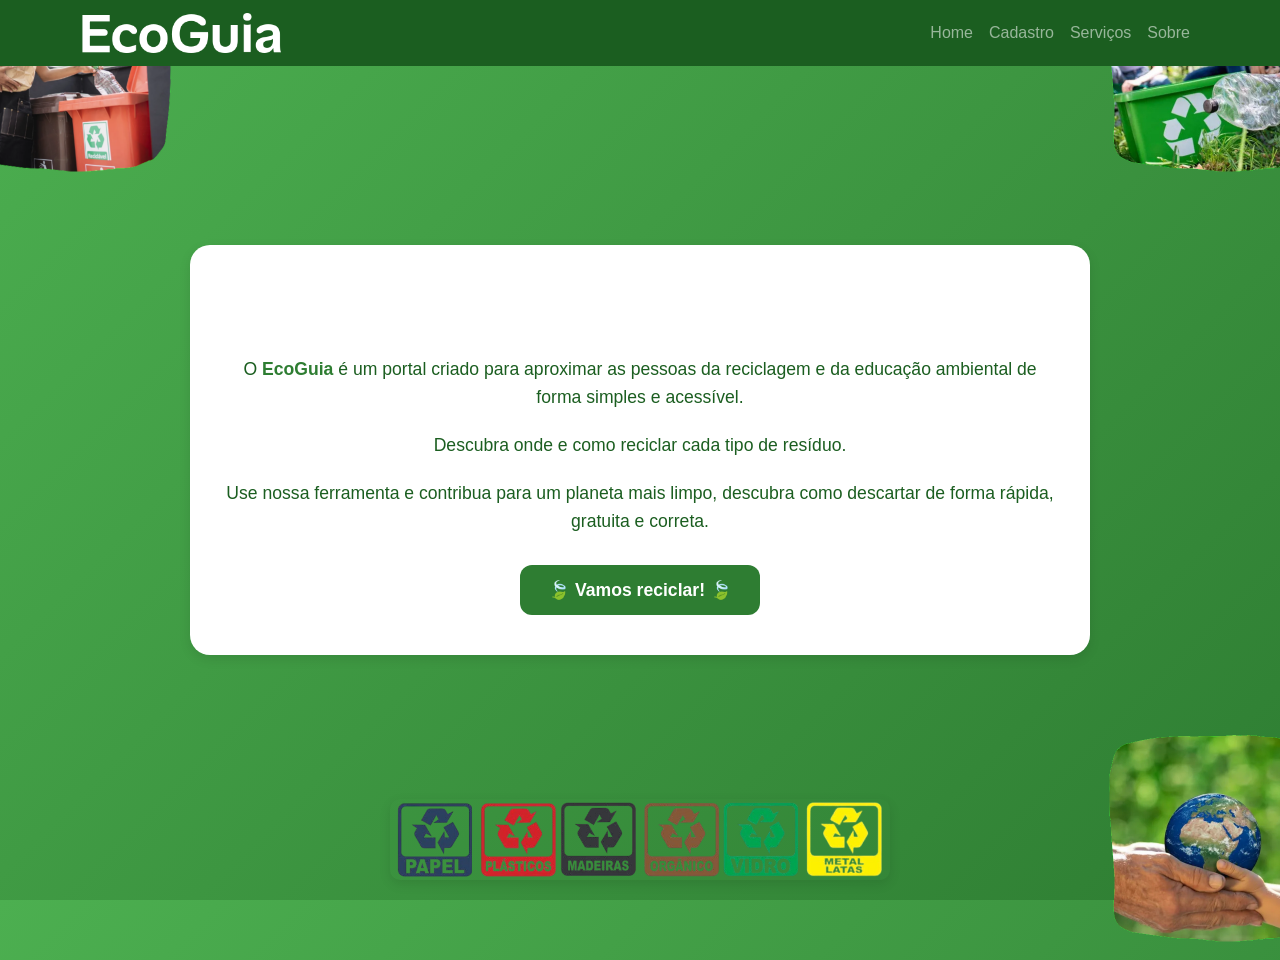
<file: index.html>
<!DOCTYPE html>
<html lang="pt-br">
<head>
    <meta charset="UTF-8">
    <meta name="viewport" content="width=device-width, initial-scale=1.0">
    <title>EcoGuia — Conectando você à reciclagem</title>
    <!-- Bootstrap CSS -->
    <link href="https://cdn.jsdelivr.net/npm/bootstrap@5.3.3/dist/css/bootstrap.min.css" rel="stylesheet">
    <link rel="stylesheet" href="css/style.css">
</head>
<body>
  
    <nav class="navbar navbar-expand-lg navbar-dark navbar-custom fixed-top">
        <div class="container">
            <a class="navbar-brand" href="index.html">
                <img src="images/Logo.png" alt="EcoGuia" height="40">
                
            </a>
            <button class="navbar-toggler" type="button" data-bs-toggle="collapse" data-bs-target="#navbarNav">
                <span class="navbar-toggler-icon"></span>
            </button>
            <div class="collapse navbar-collapse" id="navbarNav">
                 <ul class="navbar-nav ms-auto">
                    <li class="nav-item">
                        <a class="nav-link" href="index.html">Home</a>
                    </li>
                    <li class="nav-item">
                        <a class="nav-link" href="cadastro.html">Cadastro</a>
                    </li>
                    <li class="nav-item">
                        <a class="nav-link" href="servicos.html">Serviços</a> 
                    </li>
                    <li class="nav-item">
                        <a class="nav-link" href="sobre.html">Sobre</a>
                    </li>
                </ul>
            </div>
        </div>
    </nav>

    <img src="images/Rec1.png" class="decorative-image rec1" alt="Reciclagem decorativa">
    <img src="images/Rec2.png" class="decorative-image rec2" alt="Reciclagem decorativa">
    <img src="images/Rec3.png" class="decorative-image rec3" alt="Reciclagem decorativa">
    
    <div class="container-main">
        <img src="images/Logo.png" class="logolocal" alt="EcoGuia Logo">
        
        <p id="text1" class="animated-text">
            O <strong>EcoGuia</strong> é um portal criado para aproximar as pessoas da reciclagem e da educação
            ambiental de forma simples e acessível.
        </p>
        
        <p id="text2" class="animated-text">
            Descubra onde e como reciclar cada tipo de resíduo.
        </p>
        
        <p id="text3" class="animated-text">
            Use nossa ferramenta e contribua para um planeta mais limpo, descubra como descartar de forma rápida,
            gratuita e correta.
        </p>
        
        <button class="botao-principal" onclick="window.location.href='cadastro.html'">
            🍃 Vamos reciclar! 🍃
        </button>
    </div>

    <div class="lixos-container">
        <img src="images/Lixos.png" class="lixos" alt="Tipos de lixo">
    </div>

    <!-- Bootstrap JS -->
    <script src="https://cdn.jsdelivr.net/npm/bootstrap@5.3.3/dist/js/bootstrap.bundle.min.js"></script>
    <script src="js/main.js"></script>
</body>
</html>
</file>
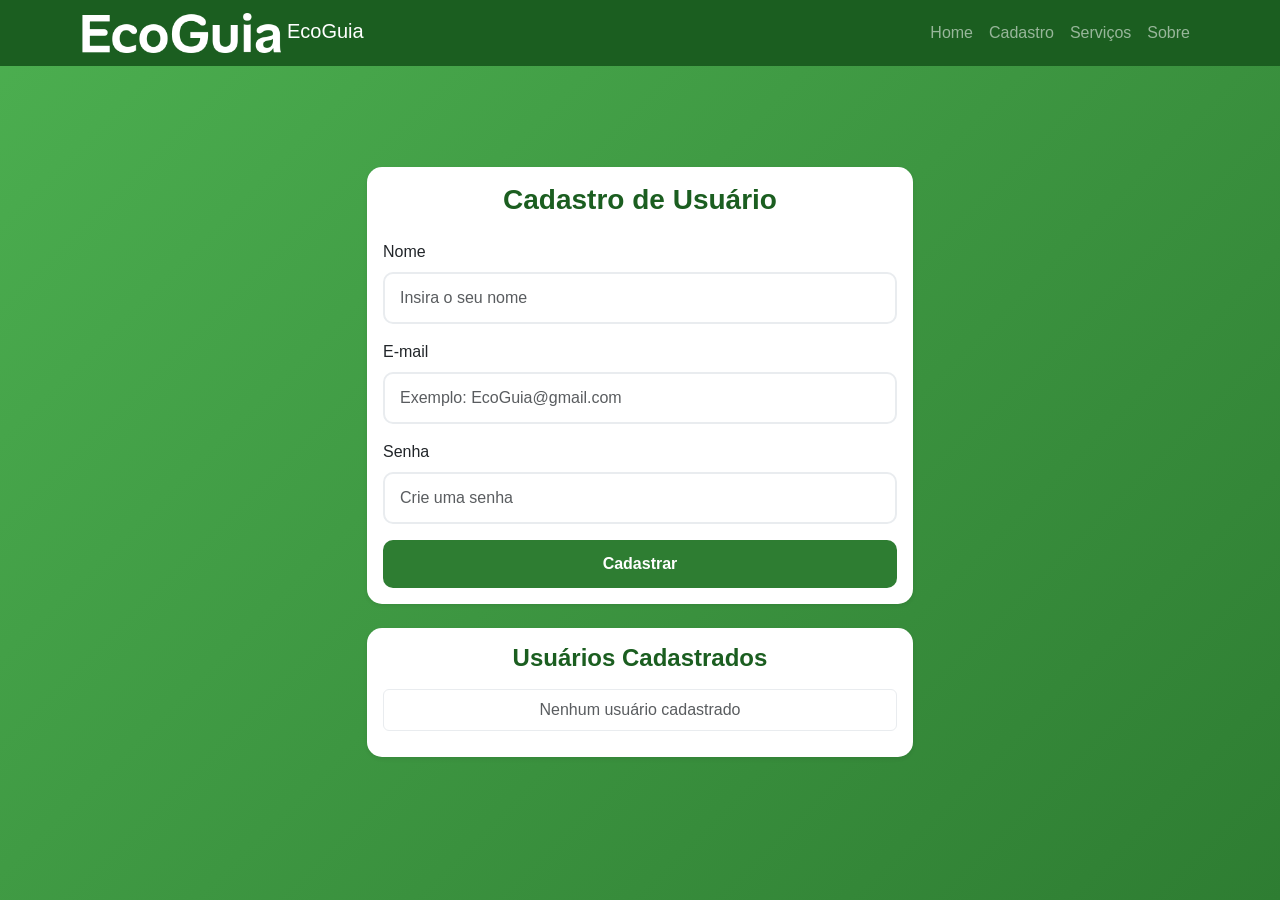
<file: cadastro.html>
<!DOCTYPE html>
<html lang="pt-BR">
<head>
  <meta charset="UTF-8">
  <meta name="viewport" content="width=device-width, initial-scale=1.0">
  <title>Cadastro - EcoGuia</title>
  <link href="https://cdn.jsdelivr.net/npm/bootstrap@5.3.3/dist/css/bootstrap.min.css" rel="stylesheet">
  <link rel="stylesheet" href="css/style.css">
  <link rel="stylesheet" href="css/cadastro.css">
</head>
<body class="cadastro-container">

  <nav class="navbar navbar-expand-lg navbar-dark navbar-custom fixed-top">
    <div class="container">
        <a class="navbar-brand" href="index.html">
            <img src="images/Logo.png" alt="EcoGuia" height="40">
            EcoGuia
        </a>
        <button class="navbar-toggler" type="button" data-bs-toggle="collapse" data-bs-target="#navbarNav">
            <span class="navbar-toggler-icon"></span>
        </button>
        <div class="collapse navbar-collapse" id="navbarNav">
             <ul class="navbar-nav ms-auto">
                    <li class="nav-item">
                        <a class="nav-link" href="index.html">Home</a>
                    </li>
                    <li class="nav-item">
                        <a class="nav-link" href="cadastro.html">Cadastro</a>
                    </li>
                    <li class="nav-item">
                        <a class="nav-link" href="servicos.html">Serviços</a> 
                    </li>
                    <li class="nav-item">
                        <a class="nav-link" href="sobre.html">Sobre</a>
                    </li>
                </ul>
        </div>
    </div>
  </nav>

  <div class="container py-5 mt-4">
    <div class="row justify-content-center">
      <div class="col-md-8 col-lg-6">
        <div class="card shadow-sm">
          <div class="card-body">
            <h3 class="card-title text-center mb-4">Cadastro de Usuário</h3>
            <form id="formCadastro">
              <div class="mb-3">
                <label for="nome" class="form-label">Nome</label>
                <input type="text" class="form-control" id="nome" required placeholder="Insira o seu nome">
              </div>
              <div class="mb-3">
                <label for="email" class="form-label">E-mail</label>
                <input type="email" class="form-control" id="email" required placeholder="Exemplo: EcoGuia@gmail.com">
              </div>
              <div class="mb-3">
                <label for="senha" class="form-label">Senha</label>
                <input type="password" class="form-control" id="senha" required placeholder="Crie uma senha">
              </div>
              <button type="submit" class="btn btn-primary w-100">Cadastrar</button>
            </form>
          </div>
        </div>

        <div class="card mt-4 shadow-sm">
          <div class="card-body">
            <h4 class="card-title text-center mb-3">Usuários Cadastrados</h4>
            <ul id="listaUsuarios" class="list-group"></ul>
          </div>
        </div>
      </div>
    </div>
  </div>

  <script src="https://cdn.jsdelivr.net/npm/bootstrap@5.3.3/dist/js/bootstrap.bundle.min.js"></script>
  <script src="js/cadastro.js"></script>
</body>
</html>
</file>
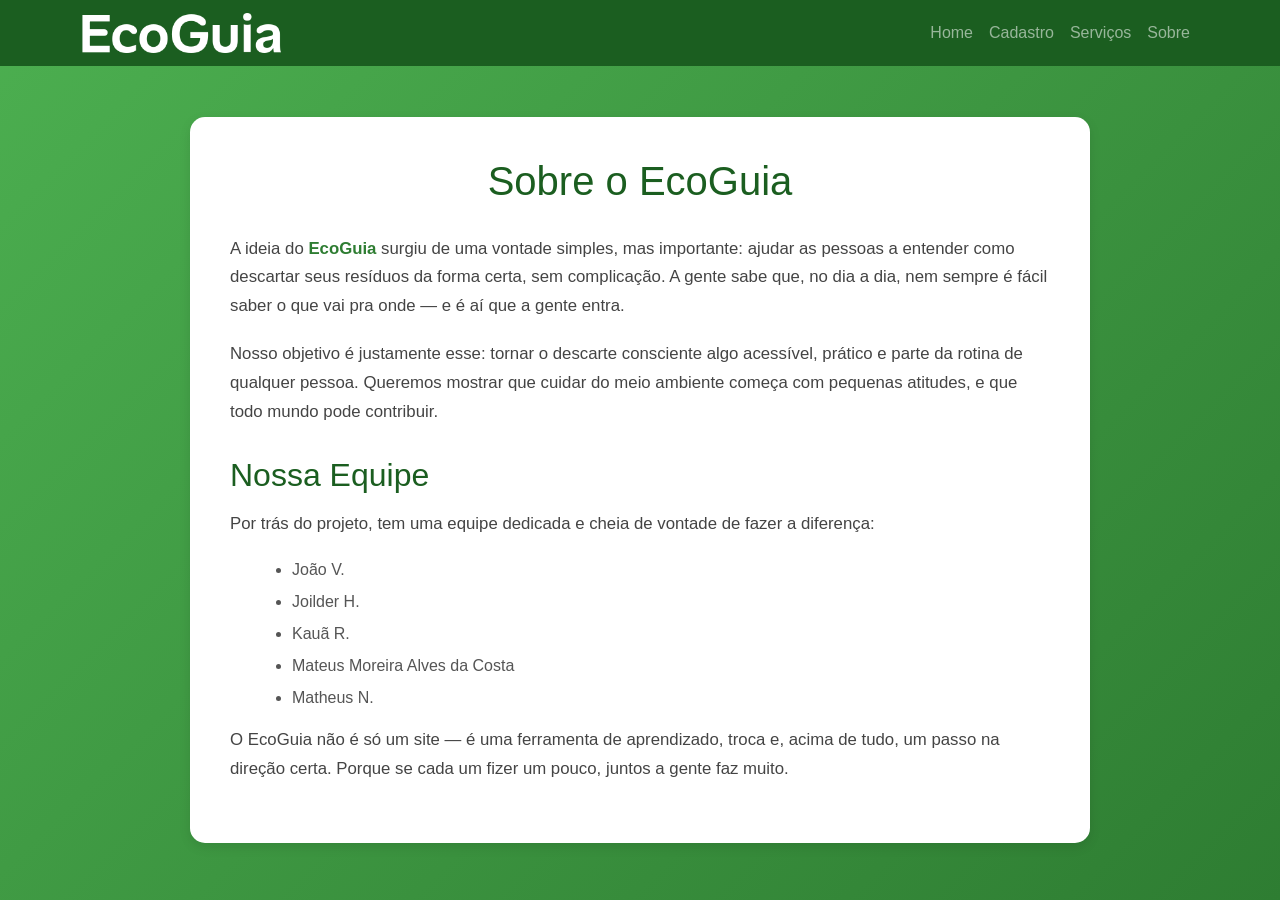
<file: sobre.html>
<!DOCTYPE html>
<html lang="pt-BR">
<head>
  <meta charset="UTF-8" />
  <meta name="viewport" content="width=device-width, initial-scale=1.0" />
  <title>Sobre - EcoGuia</title>
  <link href="https://cdn.jsdelivr.net/npm/bootstrap@5.3.3/dist/css/bootstrap.min.css" rel="stylesheet">
  <link rel="stylesheet" href="css/style.css">
  <link rel="stylesheet" href="css/sobre.css">
</head>
<body>

  <nav class="navbar navbar-expand-lg navbar-dark navbar-custom fixed-top">
    <div class="container">
        <a class="navbar-brand" href="index.html">
            <img src="images/Logo.png" alt="EcoGuia" height="40">
        </a>
        <button class="navbar-toggler" type="button" data-bs-toggle="collapse" data-bs-target="#navbarNav">
            <span class="navbar-toggler-icon"></span>
        </button>
        <div class="collapse navbar-collapse" id="navbarNav">
             <ul class="navbar-nav ms-auto">
                    <li class="nav-item">
                        <a class="nav-link" href="index.html">Home</a>
                    </li>
                    <li class="nav-item">
                        <a class="nav-link" href="cadastro.html">Cadastro</a>
                    </li>
                    <li class="nav-item">
                        <a class="nav-link" href="servicos.html">Serviços</a> 
                    </li>
                    <li class="nav-item">
                        <a class="nav-link" href="sobre.html">Sobre</a>
                    </li>
                </ul>
        </div>
    </div>
  </nav>

  <div class="sobre-container">
    <h1>Sobre o EcoGuia</h1>
    <p>
      A ideia do <strong>EcoGuia</strong> surgiu de uma vontade simples, mas importante: ajudar as pessoas a entender como descartar seus resíduos da forma certa, sem complicação. A gente sabe que, no dia a dia, nem sempre é fácil saber o que vai pra onde — e é aí que a gente entra.
    </p>
    <p>
      Nosso objetivo é justamente esse: tornar o descarte consciente algo acessível, prático e parte da rotina de qualquer pessoa. Queremos mostrar que cuidar do meio ambiente começa com pequenas atitudes, e que todo mundo pode contribuir.
    </p>
    
    <div class="sobre-team">
      <h2>Nossa Equipe</h2>
      <p>Por trás do projeto, tem uma equipe dedicada e cheia de vontade de fazer a diferença:</p>
      <ul>
        <li>João V.</li>
        <li>Joilder H.</li>
        <li>Kauã R.</li>
        <li>Mateus Moreira Alves da Costa</li>
        <li>Matheus N.</li>
      </ul>
    </div>
    
    <p>
      O EcoGuia não é só um site — é uma ferramenta de aprendizado, troca e, acima de tudo, um passo na direção certa. Porque se cada um fizer um pouco, juntos a gente faz muito.
    </p>
  </div>

  <script src="https://cdn.jsdelivr.net/npm/bootstrap@5.3.3/dist/js/bootstrap.bundle.min.js"></script>
</body>
</html>
</file>
<file: css/style.css>
:root {
  --primary-color: #2e7d32;
  --primary-light: #4caf50;
  --primary-dark: #1b5e20;
  --secondary-color: #ffeb3b;
  --background-light: #f8f9fa;
  --text-dark: #333;
  --text-light: #fff;
  --card-shadow: 0 4px 12px rgba(0, 0, 0, 0.1);
  --transition: all 0.3s ease;
}

* {
  margin: 0;
  padding: 0;
  box-sizing: border-box;
}

body {
  font-family: 'Segoe UI', Tahoma, Geneva, Verdana, sans-serif;
  background: linear-gradient(135deg, var(--primary-light) 0%, var(--primary-color) 100%);
  margin: 0;
  min-height: 100vh;
  display: flex;
  justify-content: center;
  align-items: center;
  color: var(--text-dark);
}

.container-main {
  background: var(--text-light);
  width: 90%;
  max-width: 900px;
  padding: 40px 30px;
  margin: 20px auto;
  border-radius: 20px;
  box-shadow: var(--card-shadow);
  position: relative;
  overflow: hidden;
}

.logolocal {
  margin: 0 auto 30px;
  display: block;
  width: 200px;
  height: auto;
  transition: var(--transition);
  border-radius: 10px;
}

.logolocal:hover {
  transform: scale(1.05);
}


.animated-text {
  opacity: 0;
  transform: translateY(20px);
  animation: aparecer 1.5s ease forwards;
  color: var(--primary-dark);
  font-size: 1.1rem;
  line-height: 1.6;
  text-align: center;
  margin-bottom: 20px;
}

.animated-text strong {
  color: var(--primary-color);
}

#text1 { animation-delay: 0.5s; }
#text2 { animation-delay: 1.5s; }
#text3 { animation-delay: 2.5s; }

@keyframes aparecer {
  to {
    opacity: 1;
    transform: translateY(0);
  }
}

.botao-principal {
  margin: 30px auto 0;
  display: block;
  border-radius: 12px;
  width: 240px;
  height: 50px;
  opacity: 0;
  animation: aparecer 1.5s ease forwards;
  animation-delay: 3.5s;
  
  background: var(--primary-color);
  color: var(--text-light);
  font-size: 1.1rem;
  font-weight: 600;
  border: none;
  cursor: pointer;
  transition: var(--transition);
}

.botao-principal:hover {
  background: var(--primary-light);
  transform: translateY(-2px);
  box-shadow: 0 6px 20px rgba(46, 125, 50, 0.3);
}

.botao-principal:active {
  transform: translateY(0);
}


.decorative-image {
  position: absolute;
  width: 250px;
  height: 250px;
  opacity: 0;
  animation: aparecer 2s ease forwards;
  z-index: 0;
}

.rec1 {
  top: -60px;
  left: -60px;
  animation-delay: 0.8s;
}

.rec2 {
  top: -60px;
  right: -60px;
  animation-delay: 1.8s;
}

.rec3 {
  bottom: -60px;
  right: -60px;
  animation-delay: 2.8s;
}

.lixos-container {
  position: fixed;
  bottom: 20px;
  left: 50%;
  transform: translateX(-50%);
  width: 500px;
  max-width: 90%;
  transition: opacity 0.5s ease;
}

.lixos {
  width: 100%;
  height: auto;
  border-radius: 10px;
  box-shadow: var(--card-shadow);
}


.navbar-custom {
  background: var(--primary-dark) !important;
}

.navbar-nav .nav-link.active {
  color: var(--secondary-color) !important;
  font-weight: 600;
}

.rapido * {
  animation-duration: 0.5s !important;
  animation-delay: 0.1s !important;
}

@media (max-width: 768px) {
  .container-main {
    width: 95%;
    padding: 30px 20px;
    margin: 10px auto;
  }
  
  .decorative-image {
    width: 120px;
    height: 120px;
  }
  
  .animated-text {
    font-size: 1rem;
  }
  
  .lixos-container {
    width: 90%;
  }
}
</file>
<file: css/cadastro.css>
.cadastro-container {
  min-height: 100vh;
  background: linear-gradient(135deg, var(--primary-light) 0%, var(--primary-color) 100%);
  padding: 40px 0;
}

.card {
  border: none;
  border-radius: 15px;
  transition: var(--transition);
}

.card:hover {
  transform: translateY(-5px);
  box-shadow: 0 8px 25px rgba(0, 0, 0, 0.15);
}

.card-title {
  color: var(--primary-dark);
  font-weight: 600;
}

.form-control {
  border: 2px solid #e9ecef;
  border-radius: 10px;
  padding: 12px 15px;
  transition: var(--transition);
}

.form-control:focus {
  border-color: var(--primary-light);
  box-shadow: 0 0 0 0.2rem rgba(76, 175, 80, 0.25);
}

.btn-primary {
  background: var(--primary-color);
  border: none;
  border-radius: 10px;
  padding: 12px;
  font-weight: 600;
  transition: var(--transition);
}

.btn-primary:hover {
  background: var(--primary-dark);
  transform: translateY(-2px);
}

.btn-danger {
  border-radius: 8px;
  transition: var(--transition);
}

.btn-danger:hover {
  transform: scale(1.05);
}

.list-group-item {
  border: 1px solid #e9ecef;
  border-radius: 10px;
  margin-bottom: 10px;
  transition: var(--transition);
}

.list-group-item:hover {
  background-color: #f8f9fa;
}

.alert {
  border-radius: 10px;
  border: none;
}
</file>
<file: css/sobre.css>
.sobre-container {
    max-width: 900px;
    margin: 100px auto 40px;
    background-color: #ffffff;
    padding: 40px;
    border-radius: 15px;
    box-shadow: 0 4px 12px rgba(0, 0, 0, 0.1);
}

.sobre-container h1 {
    color: var(--primary-dark);
    margin-bottom: 30px;
    text-align: center;
}

.sobre-container h2 {
    color: var(--primary-dark);
    margin: 30px 0 15px;
}

.sobre-container p {
    color: #444;
    font-size: 1.05rem;
    line-height: 1.7;
    margin-bottom: 20px;
}

.sobre-container ul {
    margin-top: 15px;
    margin-left: 30px;
}

.sobre-container li {
    margin-bottom: 8px;
    color: #555;
}

.sobre-container strong {
    color: var(--primary-color);
}
</file>
